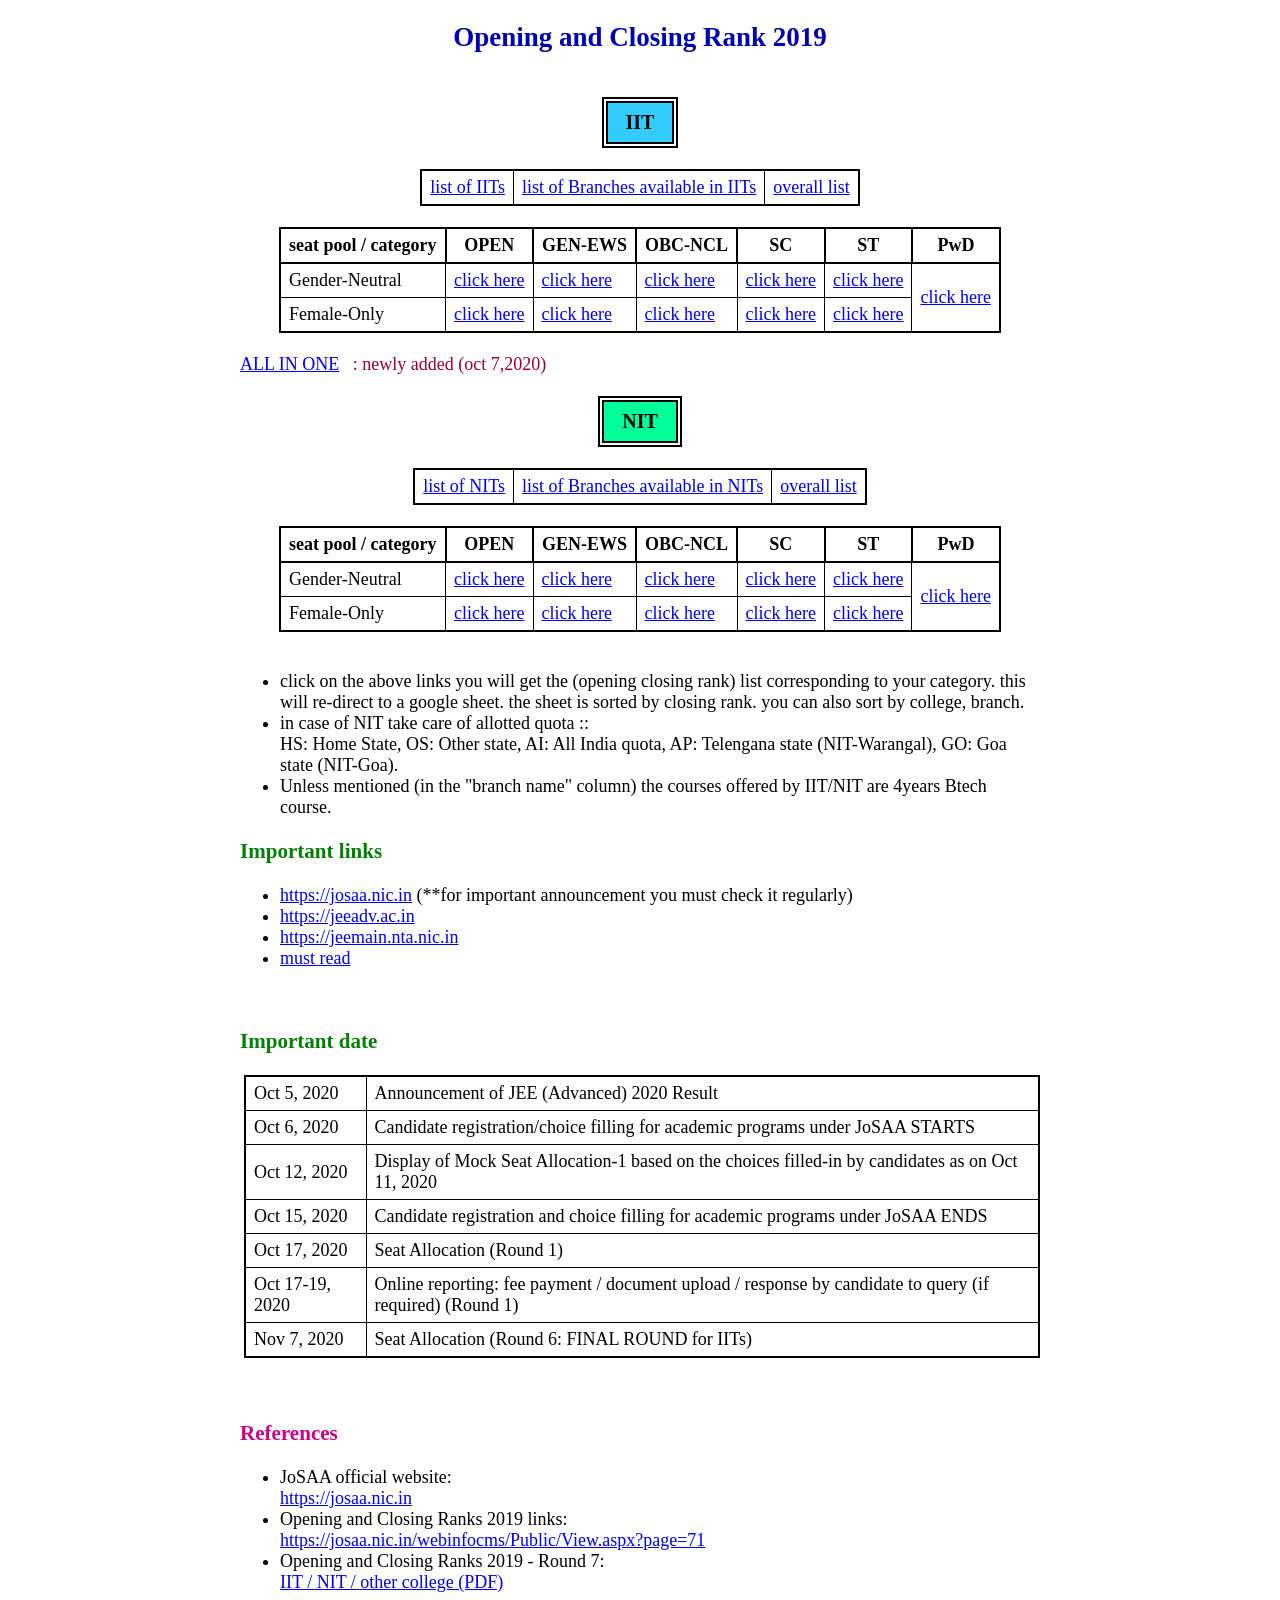
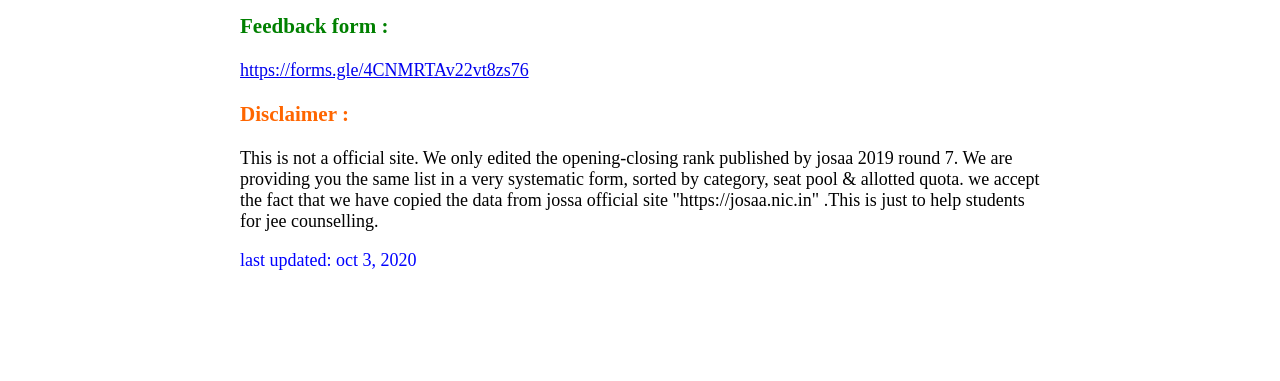
<file: index.html>
<!DOCTYPE html>
<html>
<head>
	<title>opening closing rank</title>

<style>
	body{
		font-size: 18px;
	}
	a{
	  overflow-wrap: break-word;
	  word-wrap: break-word;
  	}
	.stdtbl{
		border-collapse: collapse;
		margin-left: auto;
		margin-right: auto;
	}
	th, td{
		border: 1px solid black;
		padding: 6px 8px;
	}
	th, table{
		border: 2px solid black;
	}
	.center{
		text-align: center;
		margin-left: auto;
		margin-right: auto;
	}
	.maincontent{
		margin-left: auto;
		margin-right: auto;
		max-width: 800px;
		/*border: 1px solid black;*/
	}
	a:hover{
		text-decoration: none;
		color: green;

	}

</style>
</head>
<body>

	<div class="maincontent">

	<h2 class="center" style="color: #0000b3">Opening and Closing Rank 2019</h2>
	<br>

	<table class="center">
		<tr>
			<th style="background-color: #33ccff; font-size: 20px; padding: 8px 18px;">IIT</th>
		</tr>
	</table>
	<br>

	<table class="stdtbl">
		<tr>
			<td>
<a target="_blank" 
href="https://docs.google.com/spreadsheets/d/14pZ32g3eWlD4HLyoxxERbnfCwCYm69La6kqWBAylgMU/edit#gid=1524807189">
list of IITs</a>
			</td>
			<td>
<a target="_blank" 
href="https://docs.google.com/spreadsheets/d/14pZ32g3eWlD4HLyoxxERbnfCwCYm69La6kqWBAylgMU/edit#gid=267910426">
list of Branches available in IITs</a>

			</td>
			<td>
<a target="_blank" 
href="https://docs.google.com/spreadsheets/d/14pZ32g3eWlD4HLyoxxERbnfCwCYm69La6kqWBAylgMU/edit#gid=1275387190">
overall list</a>
			</td>
		</tr>
	</table>

	<br>
	<table class="stdtbl">
		<tr>
			<th> seat pool / category </th>
			<th> OPEN </th>
			<th> GEN-EWS </th>
			<th> OBC-NCL </th>
			<th> SC </th>
			<th> ST </th>
			<th> PwD </th>
		</tr>
		<tr>
			<td> Gender-Neutral </td>
			<td> <a target="_blank" 
href="https://docs.google.com/spreadsheets/d/14pZ32g3eWlD4HLyoxxERbnfCwCYm69La6kqWBAylgMU/edit#gid=372896574"> click here </a>
			</td>
			<td> <a target="_blank" 
href="https://docs.google.com/spreadsheets/d/14pZ32g3eWlD4HLyoxxERbnfCwCYm69La6kqWBAylgMU/edit#gid=1493862053"> click here </a>
			</td>
			<td> <a target="_blank" 
href="https://docs.google.com/spreadsheets/d/14pZ32g3eWlD4HLyoxxERbnfCwCYm69La6kqWBAylgMU/edit#gid=265947026"> click here </a>
			</td>
			<td> <a target="_blank" 
href="https://docs.google.com/spreadsheets/d/14pZ32g3eWlD4HLyoxxERbnfCwCYm69La6kqWBAylgMU/edit#gid=99592116"> click here </a>
			</td>
			<td> <a target="_blank" 
href="https://docs.google.com/spreadsheets/d/14pZ32g3eWlD4HLyoxxERbnfCwCYm69La6kqWBAylgMU/edit#gid=607424473"> click here </a>
			</td>
			<td rowspan="2"> <a target="_blank" 
href="https://docs.google.com/spreadsheets/d/14pZ32g3eWlD4HLyoxxERbnfCwCYm69La6kqWBAylgMU/edit#gid=195607536"> click here </a>
			</td>
		</tr>
		<tr>
			<td> Female-Only </td>
			<td> <a target="_blank" 
href="https://docs.google.com/spreadsheets/d/14pZ32g3eWlD4HLyoxxERbnfCwCYm69La6kqWBAylgMU/edit#gid=914571379"> click here </a>
			</td>
			<td> <a target="_blank" 
href="https://docs.google.com/spreadsheets/d/14pZ32g3eWlD4HLyoxxERbnfCwCYm69La6kqWBAylgMU/edit#gid=935923999"> click here </a>
			</td>
			<td> <a target="_blank" 
href="https://docs.google.com/spreadsheets/d/14pZ32g3eWlD4HLyoxxERbnfCwCYm69La6kqWBAylgMU/edit#gid=290533908"> click here </a>
			</td>
			<td> <a target="_blank" 
href="https://docs.google.com/spreadsheets/d/14pZ32g3eWlD4HLyoxxERbnfCwCYm69La6kqWBAylgMU/edit#gid=51940282"> click here </a>
			</td>
			<td> <a target="_blank" 
href="https://docs.google.com/spreadsheets/d/14pZ32g3eWlD4HLyoxxERbnfCwCYm69La6kqWBAylgMU/edit#gid=2050601429"> click here </a>
			</td>
		</tr>
	</table>

	<br>
	<a href="https://docs.google.com/spreadsheets/d/14pZ32g3eWlD4HLyoxxERbnfCwCYm69La6kqWBAylgMU/edit#gid=358443413">ALL IN ONE</a>

	<span style="color: #990033;"> &nbsp; : newly added (oct 7,2020)</span>
	<br><br>

<!-- /////////////////////////////////////////////////////////////////// -->
	<table class="center">
		<tr>
			<th style="background-color: #00ff99; font-size: 20px; padding: 8px 18px;">NIT</th>
		</tr>
	</table>
	<br>

	<table class="stdtbl">
		<tr>
			<td>
<a target="_blank" 
href="https://docs.google.com/spreadsheets/d/1i3u9yfllevrgt00HBt74KfTsXWAI2bzkv8_ivUIRRSw/edit#gid=1524807189">
list of NITs</a>
			</td>
			<td>
<a target="_blank" 
href="https://docs.google.com/spreadsheets/d/1i3u9yfllevrgt00HBt74KfTsXWAI2bzkv8_ivUIRRSw/edit#gid=267910426">
list of Branches available in NITs</a>

			</td>
			<td>
<a target="_blank" 
href="https://docs.google.com/spreadsheets/d/1i3u9yfllevrgt00HBt74KfTsXWAI2bzkv8_ivUIRRSw/edit#gid=1728182760">
overall list</a>
			</td>
		</tr>
	</table>
	<br>

	<table class="stdtbl">
		<tr>
			<th> seat pool / category </th>
			<th> OPEN </th>
			<th> GEN-EWS </th>
			<th> OBC-NCL </th>
			<th> SC </th>
			<th> ST </th>
			<th> PwD </th>
		</tr>
		<tr>
			<td> Gender-Neutral </td>
			<td> <a target="_blank" 
href="https://docs.google.com/spreadsheets/d/1i3u9yfllevrgt00HBt74KfTsXWAI2bzkv8_ivUIRRSw/edit#gid=372896574"> click here </a>
			</td>
			<td> <a target="_blank" 
href="https://docs.google.com/spreadsheets/d/1i3u9yfllevrgt00HBt74KfTsXWAI2bzkv8_ivUIRRSw/edit#gid=1493862053"> click here </a>
			</td>
			<td> <a target="_blank" 
href="https://docs.google.com/spreadsheets/d/1i3u9yfllevrgt00HBt74KfTsXWAI2bzkv8_ivUIRRSw/edit#gid=265947026"> click here </a>
			</td>
			<td> <a target="_blank" 
href="https://docs.google.com/spreadsheets/d/1i3u9yfllevrgt00HBt74KfTsXWAI2bzkv8_ivUIRRSw/edit#gid=99592116"> click here </a>
			</td>
			<td> <a target="_blank" 
href="https://docs.google.com/spreadsheets/d/1i3u9yfllevrgt00HBt74KfTsXWAI2bzkv8_ivUIRRSw/edit#gid=607424473"> click here </a>
			</td>
			<td rowspan="2"> <a target="_blank" 
href="https://docs.google.com/spreadsheets/d/1i3u9yfllevrgt00HBt74KfTsXWAI2bzkv8_ivUIRRSw/edit#gid=389980554"> click here </a>
			</td>
		</tr>
		<tr>
			<td> Female-Only </td>
			<td> <a target="_blank" 
href="https://docs.google.com/spreadsheets/d/1i3u9yfllevrgt00HBt74KfTsXWAI2bzkv8_ivUIRRSw/edit#gid=914571379"> click here </a>
			</td>
			<td> <a target="_blank" 
href="https://docs.google.com/spreadsheets/d/1i3u9yfllevrgt00HBt74KfTsXWAI2bzkv8_ivUIRRSw/edit#gid=935923999"> click here </a>
			</td>
			<td> <a target="_blank" 
href="https://docs.google.com/spreadsheets/d/1i3u9yfllevrgt00HBt74KfTsXWAI2bzkv8_ivUIRRSw/edit#gid=290533908"> click here </a>
			</td>
			<td> <a target="_blank" 
href="https://docs.google.com/spreadsheets/d/1i3u9yfllevrgt00HBt74KfTsXWAI2bzkv8_ivUIRRSw/edit#gid=51940282"> click here </a>
			</td>
			<td> <a target="_blank" 
href="https://docs.google.com/spreadsheets/d/1i3u9yfllevrgt00HBt74KfTsXWAI2bzkv8_ivUIRRSw/edit#gid=2050601429"> click here </a>
			</td>
		</tr>
	</table>
	<br>
	<ul>
		<li>
			click on the above links you will get the (opening closing rank) list corresponding to your category. this will re-direct to a google sheet. the sheet is sorted by closing rank. you can also sort by college, branch.
		</li>
		<li>
in case of NIT take care of allotted quota :: <br> HS: Home State, OS: Other state, AI: All India quota, AP: Telengana state (NIT-Warangal), GO: Goa state (NIT-Goa).
		</li>
		<li>
			Unless mentioned (in the "branch name" column) the courses offered by IIT/NIT are 4years Btech course.
		</li>
	</ul>


<!-- ///////////////////////////////////////////////////// -->

	<div>
		<h3 style="color: green"> Important links</h3>
		<ul>
		<li> <a target="_blank" href="https://josaa.nic.in">https://josaa.nic.in</a> 
		<span>(**for important announcement you must check it regularly)</span> </li> 
		
		<li> <a target="_blank" href="https://jeeadv.ac.in/">https://jeeadv.ac.in</a> </li> 
		<li> <a target="_blank" href="https://jeemain.nta.nic.in/">https://jeemain.nta.nic.in</a> </li> 
		
		<li> <a target="_blank" href="https://josaa.nic.in/webinfo/File/GetFile?FileId=3&LangId=P">must read</a> </li>
	</ul>
	</div>
	<br>
	<div>
		<h3 style="color: green"> Important date</h3>
		<table class="stdtbl" style="margin-left: 4px;">
			<tr>
				<td>Oct 5, 2020</td>
				<td> Announcement of JEE (Advanced) 2020 Result </td>
			</tr>
			<tr>
				<td>Oct 6, 2020</td>
				<td>Candidate registration/choice filling for academic programs under JoSAA STARTS</td>
			</tr>
			<tr>
				<td>Oct 12, 2020</td>
				<td>Display of Mock Seat Allocation-1 based on the choices filled-in by candidates as on Oct 11, 2020</td>
			</tr>
			<tr>
				<td>Oct 15, 2020</td>
				<td>Candidate registration and choice filling for academic programs under JoSAA ENDS</td>
			</tr>
			<tr>
				<td>Oct 17, 2020</td>
				<td>Seat Allocation (Round 1)</td>
			</tr>
			<tr>
				<td>Oct 17-19, 2020</td>
				<td>Online reporting: fee payment / document upload / response by candidate to query (if required) (Round 1) </td>
			</tr>
			<tr>
				<td>Nov 7, 2020</td>
				<td>Seat Allocation (Round 6: FINAL ROUND for IITs)</td>
			</tr>
		</table>
		<br>
	</div>
	<br>
	<div>
		<h3 style="color: #cc0088"> References </h3>
		<ul>
		<li> JoSAA official website:<br>
		<a target="_blank" href="https://josaa.nic.in">https://josaa.nic.in</a> </li>
		<li> Opening and Closing Ranks 2019 links:<br>
		<a target="_blank" href="https://josaa.nic.in/webinfocms/Public/View.aspx?page=71">
			https://josaa.nic.in/webinfocms/Public/View.aspx?page=71
		</a> </li>
		<li> Opening and Closing Ranks 2019 ‐ Round 7:<br>
		<a target="_blank" 
		   href="https://josaa.nic.in/webinfocms/Handler/FileHandler.ashx?i=File&ii=177&iii=Y">
			IIT / NIT / other college (PDF)
		</a> </li>
	</ul>
	</div>

	<div>
		<h3 style="color: green"> Feedback form :</h3>
		<a target="_blank" href="https://forms.gle/4CNMRTAv22vt8zs76">https://forms.gle/4CNMRTAv22vt8zs76</a>
	</div>

	<div>
		<h3 style="color: #ff6600"> Disclaimer :</h3>
		<p> This is not a official site. We only edited the opening-closing rank published by josaa 2019 round 7. We are providing you the same list in a very systematic form, sorted by category, seat pool & allotted quota. we  accept the fact that we have copied the data from jossa official site "https://josaa.nic.in" .This is just to help students for jee counselling.
		</p>

		<p style="color: blue">last updated: oct 3, 2020</p>
		<br>
	</div>

	<br><br><br>




	</div>

</body>
</html>
</file>
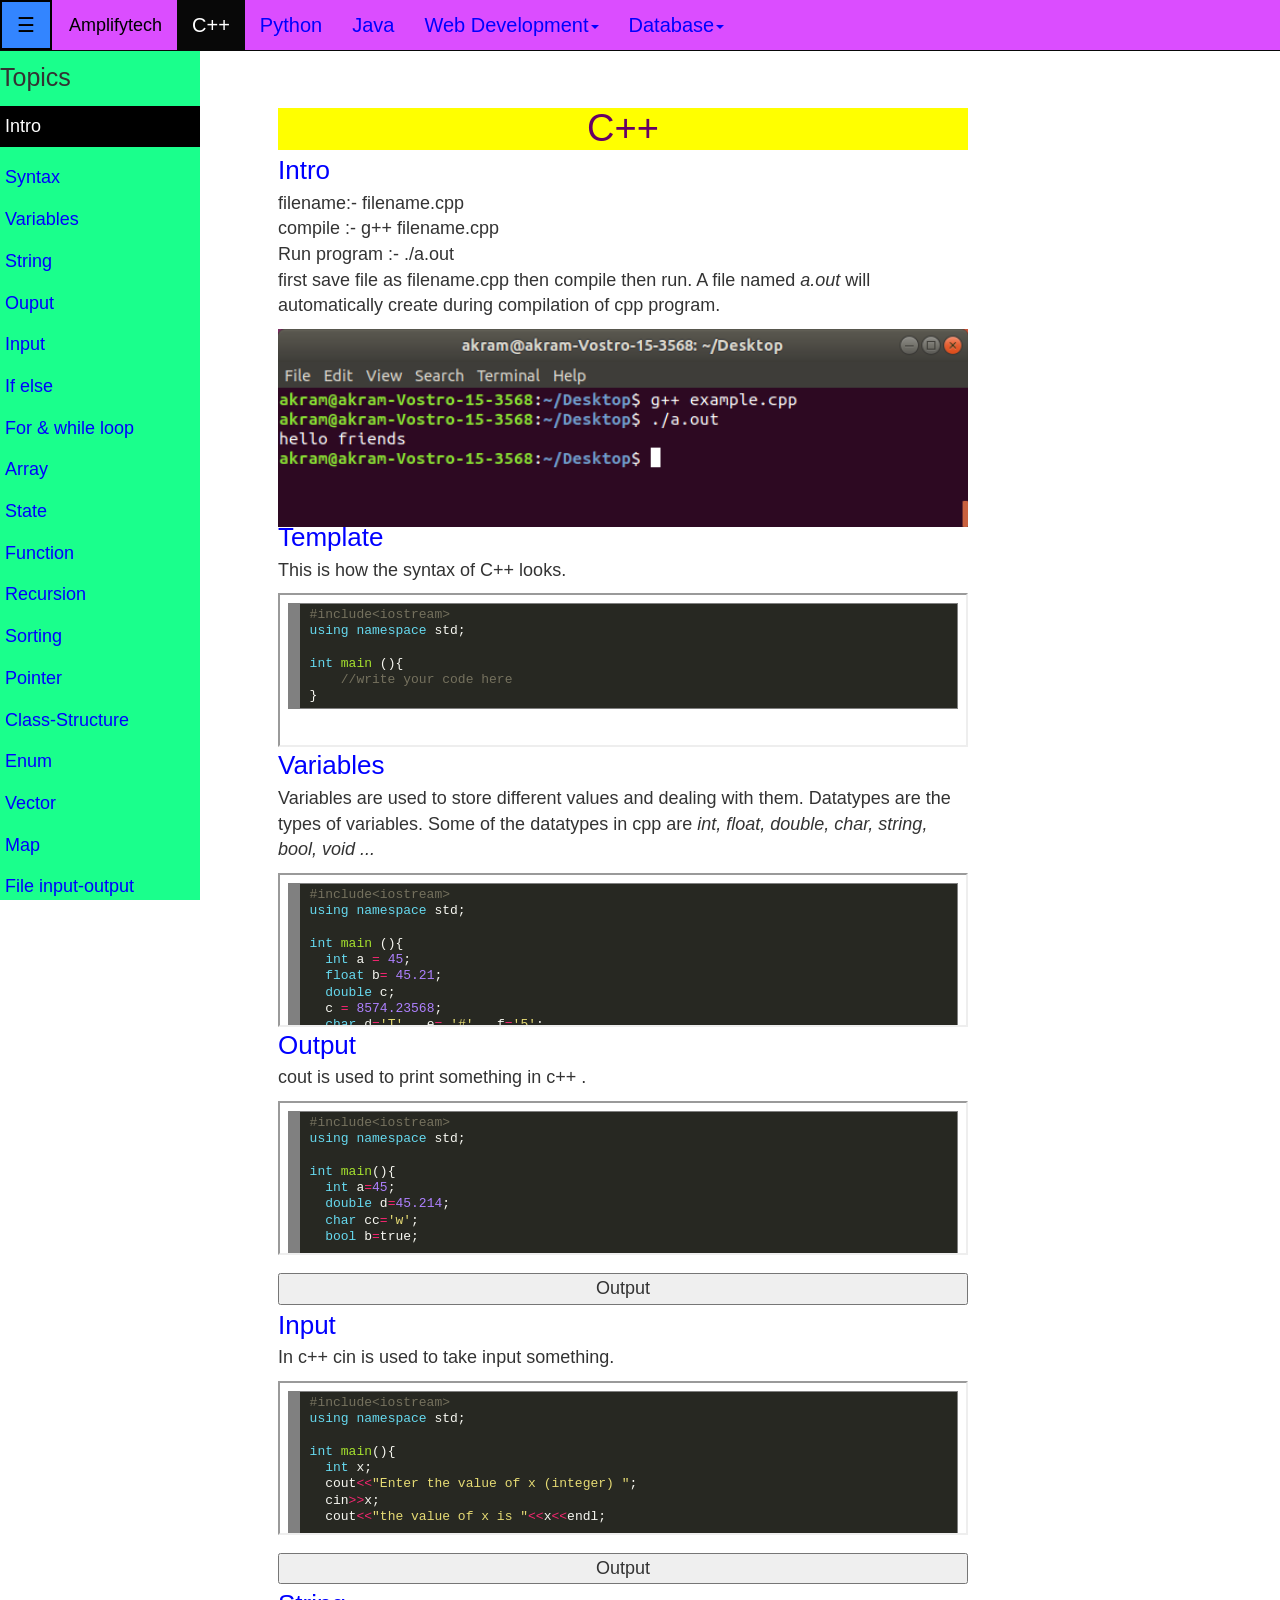
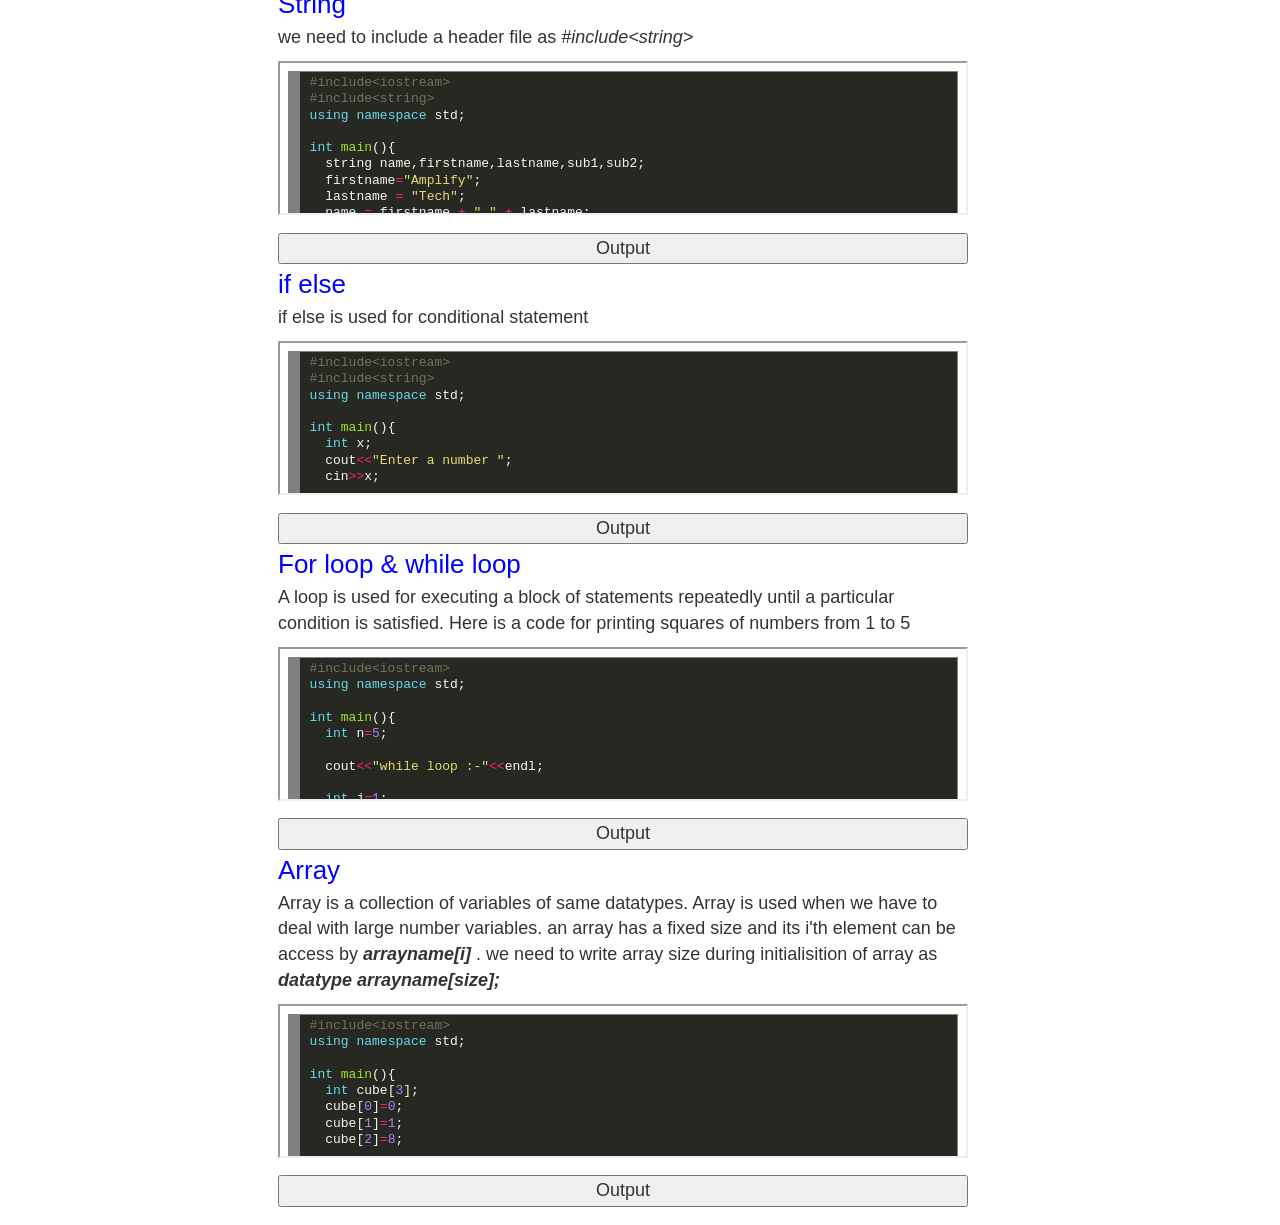
<file: cpphome (copy).html>
<!DOCTYPE html>
<html lang="en">
<head>
  <title>C++</title>
  <meta charset="utf-8">
  <meta name="viewport" content="width=device-width, initial-scale=1">
  <link rel="stylesheet" href="https://maxcdn.bootstrapcdn.com/bootstrap/3.4.1/css/bootstrap.min.css">
  <script src="https://ajax.googleapis.com/ajax/libs/jquery/3.4.1/jquery.min.js"></script>
  <script src="https://maxcdn.bootstrapcdn.com/bootstrap/3.4.1/js/bootstrap.min.js"></script>
  <link rel="stylesheet" type="text/css" href="homestyle.css">
</head>

<body onload="openNav()">

<nav class="navbar navbar-inverse navbar-fixed-top" style="background-color: #db4dff;">
  <div class="container-fluid">
    <div class="navbar-header">
      <button type="button" class="navbar-toggle" data-toggle="collapse" data-target="#myNavbar">
        <span class="icon-bar"></span>
        <span class="icon-bar"></span>
        <span class="icon-bar"></span>                        
      </button>
      <button class="openbtn navbar-brand"  style="background-color: #3385ff; color: black;" onclick="openNav()">☰</button>
      <a class="navbar-brand" style="color: black; margin-left: 2px;" href="index.html">Amplifytech</a>
    </div>
    <div class="collapse navbar-collapse" id="myNavbar">
      <ul class="nav navbar-nav">
          <li class="active"><a href="cpphome.html">C++</a></li>
          <li><a href="pyhome.html">Python</a></li>
          <li><a href="javahome.html">Java</a></li>

          <li class="dropdown"><a class="dropdown-toggle" data-toggle="dropdown" href="working.html">Web Development<span class="caret"></span></a>
            <ul class="dropdown-menu">
              <li><a href="working.html">HTML</a></li>
              <li><a href="working.html">CSS</a></li>
              <li><a href="working.html">Javascript</a></li>
            </ul>
          </li>

          <li class="dropdown"><a class="dropdown-toggle" data-toggle="dropdown" href="working.html"> Database<span class="caret"></span></a>
            <ul class="dropdown-menu">
              <li><a href="working.html">Mysql</a></li>
              <li><a href="working.html">sqlite</a></li>
              <li><a href="working.html">postgres</a></li>
            </ul>
          </li>
      </ul>
    </div>
  </div>
</nav>
  
<div class="container">
  <br><br><br><br>
<div id="mySidebar" class="sidebar">
  <p style="font-size: 25px;">Topics</p>
  <p class="activetopic"> <a href="#intro">Intro</a> </p>
  <a href="#temp">Syntax</a>
  <a href="#var">Variables</a>
  <a href="#str">String</a>
  <a href="#out">Ouput</a>
  <a href="#inpt">Input</a>
  <a href="#if">If else</a>
  <a href="#for">For & while loop</a>
  <a href="#arr">Array</a>
  <a href="#">State</a>
  <a href="#">Function</a>
  <a href="#">Recursion</a>
  <a href="#">Sorting</a>
  <a href="#">Pointer</a>
  <a href="#">Class-Structure</a>
  <a href="#">Enum</a>
  <a href="#">Vector</a>
  <a href="#">Map</a>
  <a href="#">File input-output</a>
 </div>

<div id="main" class="mynotes">
  <h1 class="maintopic"> C++ </h1>
 <a href=""> <p class="subtopic" id="intro">Intro </p> </a>
 <p> filename:- filename.cpp <br>
   compile :- g++  filename.cpp <br>
   Run program :- ./a.out <br>
   first save file as filename.cpp then compile then run. A file named <i> a.out</i>
   will automatically create during compilation of cpp program. </p>
   <img style="width: 100%; height: auto;" src="img/screenshot/run.png" >


  <a href=""> <p class="subtopic" id="temp">Template </p> </a>
  <p>This is how the syntax of C++ looks. </p>
  <iframe src="cpptohtml/template.html"  class="mycode"></iframe>

  <a href=""> <p class="subtopic" id="var">Variables </p> </a>
  <p>Variables are used to store different values and dealing with them. Datatypes 
    are the types of variables. Some of the datatypes in cpp are <i>int, float, double, 
    char, string, bool, void ... </i> </p>
  <iframe src="cpptohtml/var.html"  class="mycode"></iframe>

  <a href=""> <p class="subtopic" id="out">Output </p> </a>
  <p>cout is used to print something in c++ . </p>
  <iframe src="cpptohtml/output.html"  class="mycode"></iframe>

  <div class="outputdiv">
    <button class="btnanm" onclick="myhide(this)">Output</button>
    <div  class="output">
      <span style="color: blue;">$</span> g++ example.cpp
      <span style="color: blue;">$</span> ./a.out
      45
      45.214
      w
      1
      hello friends
      How are you
      hello friends How are you
    </div>
  </div>

  <a href=""> <p class="subtopic" id="inpt">Input </p> </a>
  <p>In c++ cin is used to take input something. </p>
  <iframe src="cpptohtml/input.html"  class="mycode"></iframe>

  <div class="outputdiv">
    <button class="btnanm" onclick="myhide(this)">Output</button>
    <div  class="output">
      <span style="color: blue;">$</span> g++ example.cpp
      <span style="color: blue;">$</span> ./a.out
      Enter the value of x (integer) 35
      the value of x is 35
      Enter the value of y (a character) #
      the value of y is #
      Enter the value of z (a bool variable) 5
      the value of z is 1
    </div>
  </div>

  <a href=""> <p class="subtopic" id="str">String </p> </a>
  <p>we need to include a header file as <i> #include&ltstring&gt </i> </p>
  <iframe src="cpptohtml/string.html"  class="mycode"></iframe>

  <div class="outputdiv">
    <button class="btnanm" onclick="myhide(this)">Output</button>
    <div  class="output">
      <span style="color: blue;">$</span> g++ example.cpp
      <span style="color: blue;">$</span> ./a.out
      Amplify Tech
      Amplify Tech
      plify Tech
      mpl
      2
      12
      m
    </div>
  </div>

  <a href=""> <p class="subtopic" id="if">if else </p> </a>
  <p>if else is used for conditional statement </p>
  <iframe src="cpptohtml/ifelse.html"  class="mycode"></iframe>

  <div class="outputdiv">
    <button class="btnanm" onclick="myhide(this)">Output</button>
    <div  class="output">
      <span style="color: blue;">$</span> g++ example.cpp
      <span style="color: blue;">$</span> ./a.out
      Enter a number 23
      23 is greater than 9
    </div>
  </div>

  <a href=""> <p class="subtopic" id="for">For loop & while loop </p> </a>
  <p> A loop is used for executing a block of statements repeatedly until a particular condition is satisfied. Here is a code for printing squares of numbers from 1 to 5 </p>
  <iframe src="cpptohtml/forloop.html"  class="mycode"></iframe>

  <div class="outputdiv">
    <button class="btnanm" onclick="myhide(this)">Output</button>
    <div  class="output">
      <span style="color: blue;">$</span> g++ example.cpp
      <span style="color: blue;">$</span> ./a.out
      while loop :-
      1
      4
      9
      16
      25
      for loop :-
      1
      4
      9
      16
      25
    </div>
  </div>

  <a href=""> <p class="subtopic" id="arr">Array </p> </a>
  <p> Array is a collection of variables of same datatypes. Array is
   used when we have to deal with large number variables. an array has a 
  fixed size and its i'th element can be access by <b> <i> arrayname[i] </i></b>. we need to write
  array size during initialisition of array as <b> <i>datatype arrayname[size];</i> </b>   </p>
  <iframe src="cpptohtml/array.html"  class="mycode"></iframe>

  <div class="outputdiv">
    <button class="btnanm" onclick="myhide(this)">Output</button>
    <div  class="output">
      <span style="color: blue;">$</span> g++ example.cpp
      <span style="color: blue;">$</span> ./a.out
      0 1 4 9 16
    </div>
  </div>


</div>
<script src="homescript.js"></script>
</div>

</body>
</html>
</file>
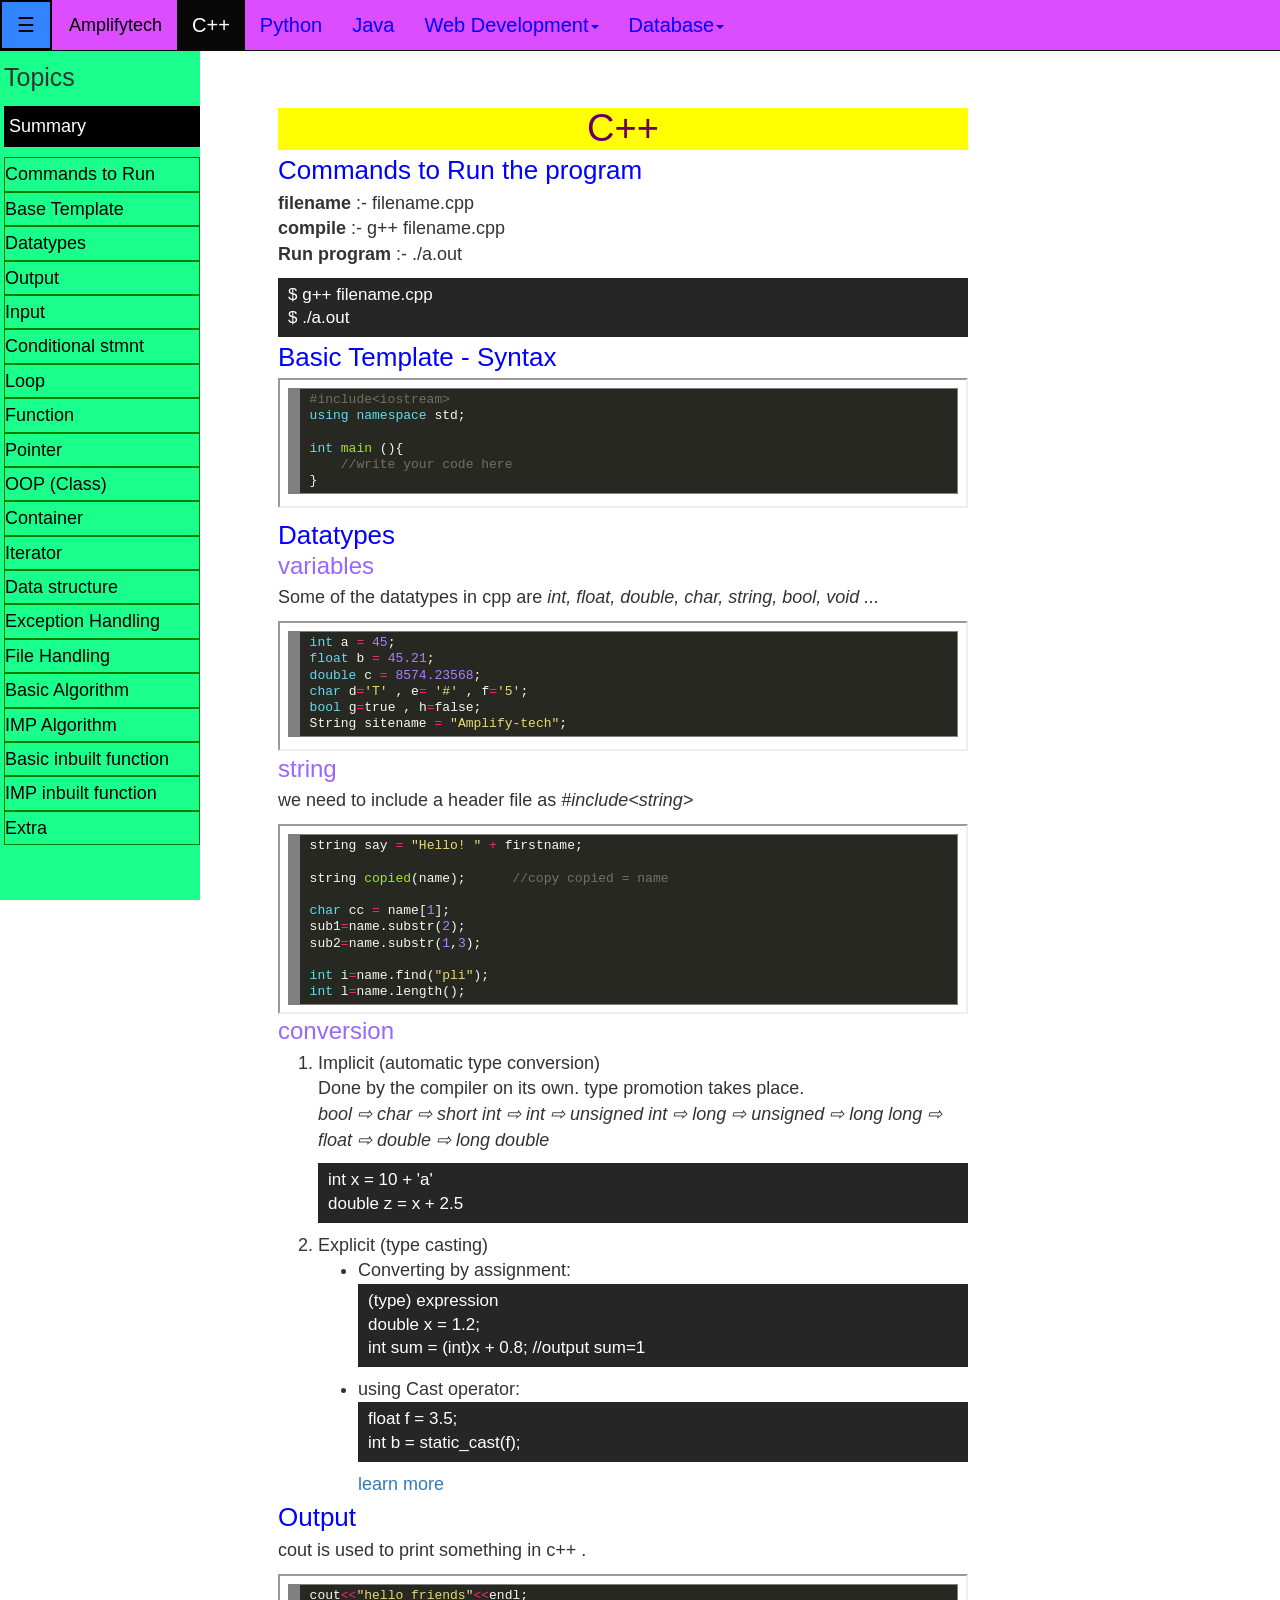
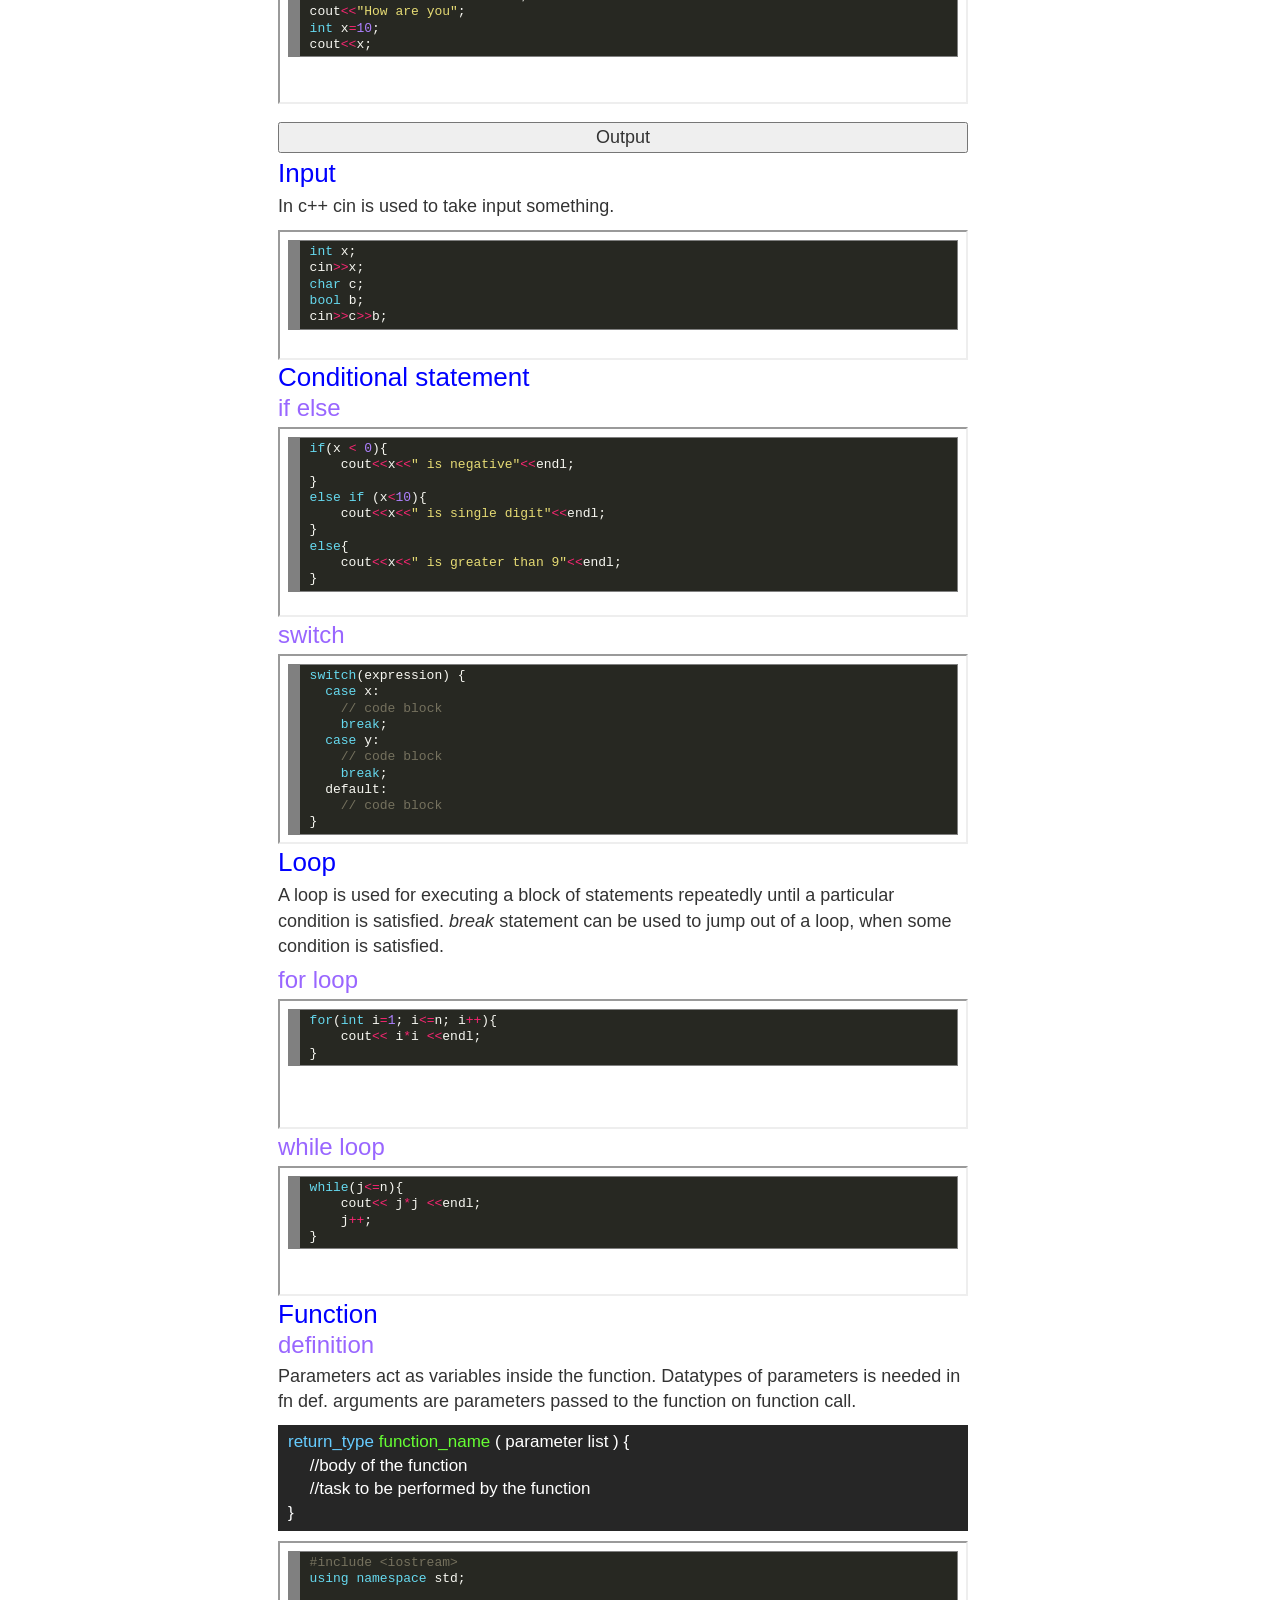
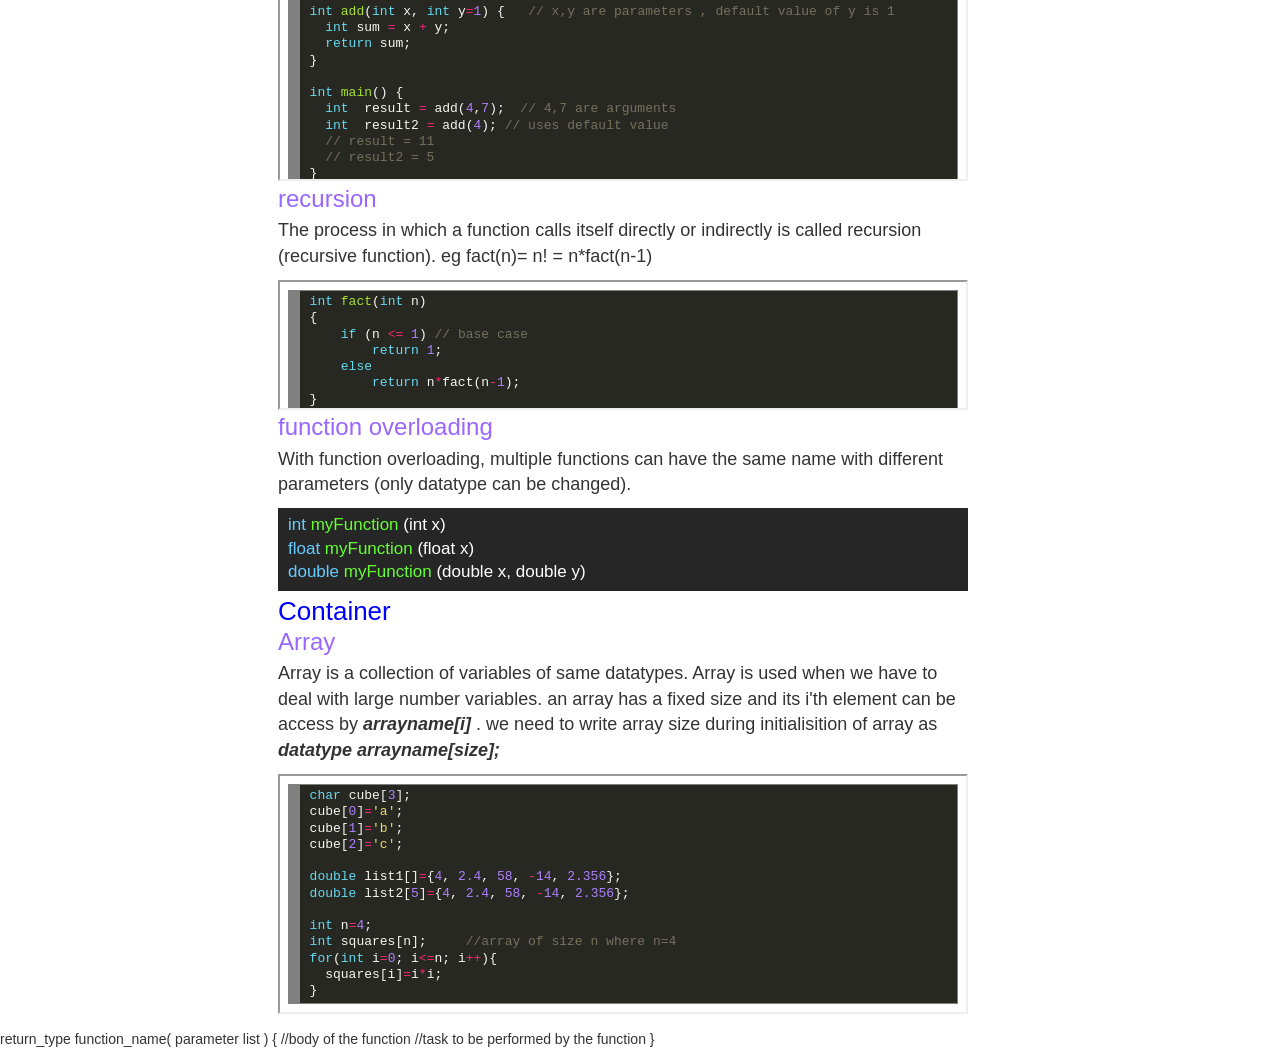
<file: cpphome.html>
<!DOCTYPE html>
<html lang="en">
<head>
  <title>C++</title>
  <meta charset="utf-8">
  <meta name="viewport" content="width=device-width, initial-scale=1">
  <link rel="stylesheet" href="https://maxcdn.bootstrapcdn.com/bootstrap/3.4.1/css/bootstrap.min.css">
  <script src="https://ajax.googleapis.com/ajax/libs/jquery/3.4.1/jquery.min.js"></script>
  <script src="https://maxcdn.bootstrapcdn.com/bootstrap/3.4.1/js/bootstrap.min.js"></script>
  <link rel="stylesheet" type="text/css" href="homestyle.css">
</head>
<style>
  details{
    /*background-color: #e6e6e6;*/
    border: 0.5px solid green; 
    background: linear-gradient(to bottom, #1aff8c 0%, #e6fff2 100%);
  }
  details a{
    line-height: 0.75;
  }
  summary{
    background-color: #1aff8c;
    outline: none;
    color: black;
    font-size: 18px;
    line-height: 1.8;
  }
  summary:hover{
    background-color: white;
  }
  .small{
    height: 130px;
  }
  .medium{
    height: 190px;
  }
  .large{
    height: 240px;
  }
  .simplecode{
  background-color: #262626; color: white; 
  font-style: monospace; font-size: 17px;
  margin-bottom: 10px; padding:10px 5px 2px 10px; 
  line-height: 0.8; 
}
ul{
  list-style-type:disc;
  /*active ,visited*/
}
  .blue{
    color: #66ccff;
  }
  .green{
    color: #66ff33;
  }
</style>

<body onload="openNav()">

<nav class="navbar navbar-inverse navbar-fixed-top" style="background-color: #db4dff;">
  <div class="container-fluid">
    <div class="navbar-header">
      <button type="button" class="navbar-toggle" data-toggle="collapse" data-target="#myNavbar">
        <span class="icon-bar"></span>
        <span class="icon-bar"></span>
        <span class="icon-bar"></span>                        
      </button>
      <button class="openbtn navbar-brand"  style="background-color: #3385ff; color: black;" onclick="openNav()">☰</button>
      <a class="navbar-brand" style="color: black; margin-left: 2px;" href="index.html">Amplifytech</a>
    </div>
    <div class="collapse navbar-collapse" id="myNavbar">
      <ul class="nav navbar-nav">
          <li class="active"><a href="cpphome.html">C++</a></li>
          <li><a href="pyhome.html">Python</a></li>
          <li><a href="javahome.html">Java</a></li>

          <li class="dropdown"><a class="dropdown-toggle" data-toggle="dropdown" href="working.html">Web Development<span class="caret"></span></a>
            <ul class="dropdown-menu">
              <li><a href="working.html">HTML</a></li>
              <li><a href="working.html">CSS</a></li>
              <li><a href="working.html">Javascript</a></li>
            </ul>
          </li>

          <li class="dropdown"><a class="dropdown-toggle" data-toggle="dropdown" href="working.html"> Database<span class="caret"></span></a>
            <ul class="dropdown-menu">
              <li><a href="working.html">Mysql</a></li>
              <li><a href="working.html">sqlite</a></li>
              <li><a href="working.html">postgres</a></li>
            </ul>
          </li>
      </ul>
    </div>
  </div>
</nav>
  
<div class="container">
  <br><br><br><br>
<div id="mySidebar" class="sidebar" style="padding-left: 4px;">
  <p style="font-size: 25px;">Topics</p>
  <p class="activetopic"> <a href="#intro">Summary</a> </p>

<details><summary> Commands to Run </summary>
  <a href="#cmnd"> run program </a>
</details> 
<details><summary>Base Template</summary>
  <a href="#syn"> syntax </a>

</details> 
<details><summary>Datatypes</summary>
  <a href="#var"> variables </a> 
  <a href="#str"> string </a> 
  <a href="#cnvrsn"> conversion </a> 

</details>
<details><summary>Output</summary>
  <a href="#cout"> cout </a> 
  <a href="#format"> formatting </a> 

</details> 
<details><summary>Input</summary>
  <a href="#cin"> cin </a>

</details> 
<details><summary>Conditional stmnt</summary>
  <a href="#ifelse"> if else </a>
  <a href="#swt"> switch </a>

</details> 
<details><summary>Loop</summary>
  <a href="#forl"> for loop </a>
  <a href="#while"> while loop </a>

</details> 
<details><summary>Function</summary>
  <a href="#fnctn"> function </a>
  <a href="#rcrsn"> recursion </a>
  <a href="#byval"> passby value  </a>
  <a href="#byrfr"> passby reference   </a>
  <a href="#bypntr"> passby pointer  </a>
  <a href="#lmda"> lambda </a> 
  <a href="#fload"> function overloading </a>  

</details> 
<details><summary>Pointer</summary>
  <a href="#pntr"> memory address </a>

</details> 
<details><summary>OOP (Class)</summary>
  <a href="#cls"> class </a>
  <a href="#strctr"> structure </a>
  <a href="#obj"> object </a>
  <a href="#mmfn"> member function </a>
  <a href="#mmvar"> member variable </a> 
  <a href="#cnstrct"> constructor </a> 
  <a href="#dstcr"> destructor  </a> 
  <a href="#static"> static </a>
  <a href="#inhr"> inheritance </a>
  <a href="#modfr"> access Modifier </a>
  <a href="#pcls"> parent class </a>
  <a href="#cclas"> child class </a>
  <a href="#fclas"> friend class </a>
  <a href="#nstd"> nested </a>
  <a href="#encp"> encapsulation </a>
  <a href="#polm"> polymorphism </a>


</details> 
<details><summary>Container</summary>
<a href="#arr"> nd array    </a>
<a href="#vec"> vector   </a>
<a href="#dqe"> deque   </a>
<a href="#flist"> forward_list    </a>
<a href="#list"> list   </a>
<a href="#stck"> stack   </a>
<a href="#que"> queue   </a>
<a href="#pque"> priority_queue   </a>
<a href="#set"> set   </a>
<a href="#mset"> multiset   </a>
<a href="#map"> map   </a>
<a href="#mmap"> multimap   </a>
<a href="#uset"> unordered_set    </a>
<a href="#umset"> unordered_multiset    </a>
<a href="#umap"> unordered_map    </a>
<a href="#ummap"> unordered_multimap  </a>

</details> 
<details><summary>Iterator</summary>
  <a href="#itr"> iterator </a>

</details> 
<details><summary>Data structure</summary>
  <a href="#cntr"> container </a>
  <a href="#tree"> tree </a>
  <a href="#grph"> graph </a>
  <a href="#htbl"> hash tble </a>
  <a href="#heap"> heap </a>

</details> 
<details><summary>Exception Handling</summary>
  <a href="#try"> try-catch-throw </a>

</details> 
<details><summary>File Handling</summary>
  <a href="#fin"> file as input </a>
  <a href="#fout"> file as output </a>
  <a href="#fupdt"> update a file </a>

</details> 
<details><summary>Basic Algorithm</summary>
  <a href="#src"> searching </a>
  <a href="#srting"> sorting </a>

</details> 
<details><summary>IMP Algorithm</summary>
  <a href="#"> here </a>

</details> 
<details><summary>Basic inbuilt function</summary>
  <a href="#mfn"> maths function </a>

</details> 
 <details><summary>IMP inbuilt function </summary>
  <a href="#"> here </a>

 </details>
 <details><summary>Extra </summary>
  <a href="#enum"> comments </a>
  <a href="#enum"> enum </a>
  <a href="#tdef"> typedef </a>

 </details>

 </div>


<div id="main" class="mynotes">
  <h1 class="maintopic"> C++ </h1>

 <p class="subtopic" id="cmnd"> Commands to Run  the program</p>
 <p> <b> filename </b>:- filename.cpp <br>
     <b> compile  </b>:- g++  filename.cpp <br>
     <b> Run program  </b>:- ./a.out <br> </p>
   <div class="simplecode">
     <p>  $ g++ filename.cpp </p>
     <p>  $ ./a.out </p>
   </div>

  <p class="subtopic" id="syn">Basic Template - Syntax </p>
  <iframe src="shortnote/cpptohtml/template.html"  class="mycode small"></iframe>
  <p class="inc:shortnote/cpptohtml/template.htm"></p>

  <p class="subtopic" id="datatyp"> Datatypes </p>
  <p class="subtopic2" id="var"> variables </p>
  <p>Some of the datatypes in cpp are <i>int, float, double, 
    char, string, bool, void ... </i> </p>
  <iframe src="shortnote/cpptohtml/var.html"  class="mycode small"></iframe>

  <p class="subtopic2" id="str">string </p>
  <p>we need to include a header file as <i> #include&ltstring&gt </i> </p>
  <iframe src="shortnote/cpptohtml/string.html"  class="mycode medium"></iframe>

  <p class="subtopic2" id="cnvrsn">conversion </p>
    <ol><li>Implicit (automatic type conversion) </li>
      <p>Done by the compiler on its own. type promotion takes place.<br>
    <i> bool &#8680; char &#8680; short int &#8680; int &#8680; unsigned int &#8680; long &#8680; unsigned &#8680; long long &#8680; float &#8680; double &#8680; long double </i> </p>
    <div class="simplecode">
      <p>int x = 10 + 'a'</p>
      <p>double z = x + 2.5</p>
    </div>
    <li>Explicit (type casting) </li>
    <ul> <li>Converting by assignment:</li>
      <div class="simplecode">
        <p>(type) expression</p>
        <p>double x = 1.2; </p>
        <p>int sum = (int)x + 0.8;  //output sum=1</p>
      </div>

      <li>using Cast operator:</li> 
      <div class="simplecode">
        <p>float f = 3.5; </p>
        <p>int b = static_cast<int>(f);</p>
      </div>
      <a href="https://www.geeksforgeeks.org/type-conversion-in-c/">learn more</a>

  </ul>
    </ol>

  <p class="subtopic" id="cout">Output </p>
  <p>cout is used to print something in c++ . </p>
  <iframe src="shortnote/cpptohtml/output.html"  class="mycode small"></iframe>

  <div class="outputdiv">
    <button class="btnanm" onclick="myhide(this)">Output</button>
    <div  class="output">
      hello friends
      How are you 10
    </div>
  </div>

  <p class="subtopic" id="cin">Input </p>
  <p>In c++ cin is used to take input something. </p>
  <iframe src="shortnote/cpptohtml/input.html"  class="mycode small"></iframe>

 
  <p class="subtopic" id=""> Conditional statement</p>
  <p class="subtopic2" id="ifelse">if else </p>
  <iframe src="shortnote/cpptohtml/ifelse.html"  class="mycode medium"></iframe>

  <p class="subtopic2" id="swt">switch </p>
  <iframe src="shortnote/cpptohtml/switch.html"  class="mycode medium"></iframe>


  <p class="subtopic" id=""> Loop </p>
  <p> A loop is used for executing a block of statements repeatedly until a particular condition is satisfied. <i>break</i> statement can be used to jump out of a loop, when some condition is satisfied. </p>
  <p class="subtopic2" id="forl">for loop </p>
  <iframe src="shortnote/cpptohtml/forloop.html"  class="mycode small"></iframe>
  <p class="subtopic2" id="while">while loop </p>
  <iframe src="shortnote/cpptohtml/whileloop.html"  class="mycode small"></iframe>

  <p class="subtopic" id=""> Function </p>
  <p class="subtopic2" id="fnctn">definition </p>
  <p>Parameters act as variables inside the function. Datatypes of parameters is needed in fn def. arguments are parameters passed to the function on function call.</p>

  <div class="simplecode">
    <p> <span class="blue"> return_type </span> <span class="green">function_name </span>( parameter list ) { </p>
   <p> &emsp; //body of the function       </p>
   <p> &emsp; //task to be performed by the function  </p>
    <p> } </p>
  </div>
  <iframe src="shortnote/cpptohtml/fndef.html"  class="mycode large"></iframe>

  <p class="subtopic2" id="rcrsn"> recursion </p>
  <p>The process in which a function calls itself directly or indirectly is called recursion (recursive function). eg fact(n)= n! = n*fact(n-1)</p>
  <iframe src="shortnote/cpptohtml/recursion.html"  class="mycode small"></iframe>

  <p class="subtopic2" id="fload">function overloading </p>
  <p>With function overloading, multiple functions can have the same name with different parameters (only datatype can be changed).  </p>
  <div class="simplecode">
  <p> <span class="blue"> int </span> <span class="green"> myFunction </span>(int x) </p>
  <p> <span class="blue"> float </span> <span class="green"> myFunction </span>(float x) </p>
  <p> <span class="blue"> double </span> <span class="green"> myFunction </span>(double x, double y) </p>
    
  </div>


  <p class="subtopic" id="">Container </p>
  <p class="subtopic2" id="arr">Array </p>
  <p> Array is a collection of variables of same datatypes. Array is
   used when we have to deal with large number variables. an array has a 
  fixed size and its i'th element can be access by <b> <i> arrayname[i] </i></b>. we need to write
  array size during initialisition of array as <b> <i>datatype arrayname[size];</i> </b>   </p>
  <iframe src="shortnote/cpptohtml/array.html"  class="mycode large"></iframe>


</div>
<script src="homescript.js"></script>
</div>
</body>
</html>










return_type function_name( parameter list ) {
   //body of the function
   //task to be performed by the function
}
</file>
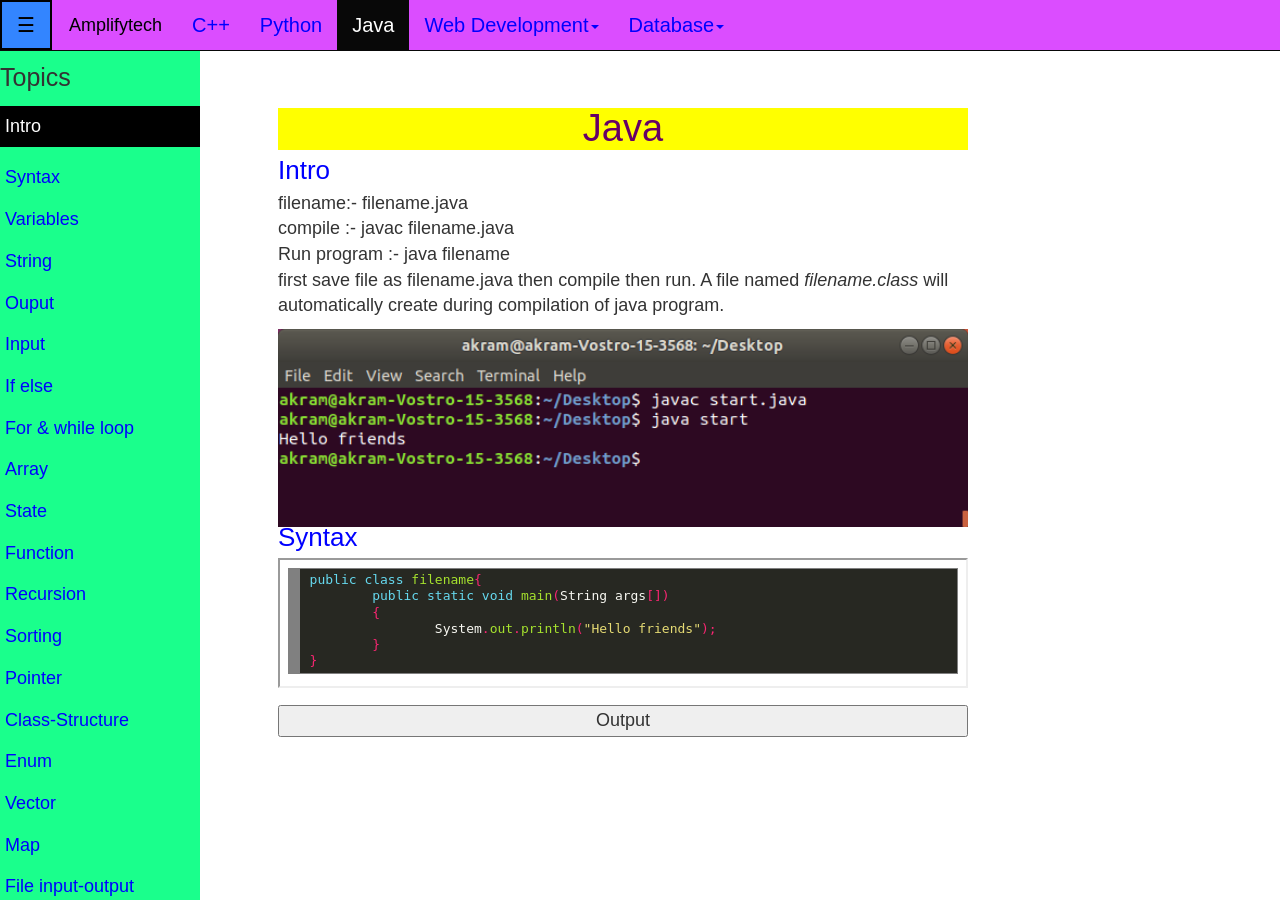
<file: javahome (copy).html>
<!DOCTYPE html>
<html lang="en">
<head>
  <title>Java</title>
  <meta charset="utf-8">
  <meta name="viewport" content="width=device-width, initial-scale=1">
  <link rel="stylesheet" href="https://maxcdn.bootstrapcdn.com/bootstrap/3.4.1/css/bootstrap.min.css">
  <script src="https://ajax.googleapis.com/ajax/libs/jquery/3.4.1/jquery.min.js"></script>
  <script src="https://maxcdn.bootstrapcdn.com/bootstrap/3.4.1/js/bootstrap.min.js"></script>
  <link rel="stylesheet" type="text/css" href="homestyle.css">
</head>

<body onload="openNav()">

<nav class="navbar navbar-inverse navbar-fixed-top" style="background-color: #db4dff;">
  <div class="container-fluid">
    <div class="navbar-header">
      <button type="button" class="navbar-toggle" data-toggle="collapse" data-target="#myNavbar">
        <span class="icon-bar"></span>
        <span class="icon-bar"></span>
        <span class="icon-bar"></span>                        
      </button>
      <button class="openbtn navbar-brand"  style="background-color: #3385ff; color: black;" onclick="openNav()">☰</button>
      <a class="navbar-brand" style="color: black; margin-left: 2px;" href="index.html">Amplifytech</a>
    </div>
    <div class="collapse navbar-collapse" id="myNavbar">
      <ul class="nav navbar-nav">
          <li><a href="cpphome.html">C++</a></li>
          <li><a href="pyhome.html">Python</a></li>
          <li class="active"><a href="javahome.html">Java</a></li>

          <li class="dropdown"><a class="dropdown-toggle" data-toggle="dropdown" href="working.html">Web Development<span class="caret"></span></a>
            <ul class="dropdown-menu">
              <li><a href="working.html">HTML</a></li>
              <li><a href="working.html">CSS</a></li>
              <li><a href="working.html">Javascript</a></li>
            </ul>
          </li>

          <li class="dropdown"><a class="dropdown-toggle" data-toggle="dropdown" href="working.html"> Database<span class="caret"></span></a>
            <ul class="dropdown-menu">
              <li><a href="working.html">Mysql</a></li>
              <li><a href="working.html">sqlite</a></li>
              <li><a href="working.html">postgres</a></li>
            </ul>
          </li>
      </ul>
    </div>
  </div>
</nav>
  
<div class="container">
  <br><br><br><br>
<div id="mySidebar" class="sidebar">
  <p style="font-size: 25px;">Topics</p>
  <p class="activetopic"> <a href="#intro">Intro</a> </p>
  <a href="#syn">Syntax</a>
  <a href="#">Variables</a>
  <a href="#">String</a>
  <a href="#">Ouput</a>
  <a href="#">Input</a>
  <a href="#">If else</a>
  <a href="#">For & while loop</a>
  <a href="#">Array</a>
  <a href="#">State</a>
  <a href="#">Function</a>
  <a href="#">Recursion</a>
  <a href="#">Sorting</a>
  <a href="#">Pointer</a>
  <a href="#">Class-Structure</a>
  <a href="#">Enum</a>
  <a href="#">Vector</a>
  <a href="#">Map</a>
  <a href="#">File input-output</a>
 </div>

  <div id="main" class="mynotes">

  <h1 class="maintopic"> Java </h1>
 <a href=""> <p class="subtopic" id="intro">Intro </p> </a>
 <p> filename:- filename.java <br>
   compile :- javac  filename.java <br>
   Run program :- java  filename <br>
   first save file as filename.java then compile then run. A file named <i> filename.class</i>
   will automatically create during compilation of java program. </p>
  <img style="width: 100%; height: auto;" src="img/screenshot/javarun.png">

  <a href=""> <p class="subtopic" id="syn">Syntax </p> </a>
  <iframe src="javatohtml/start.html" style="max-width: 800px; width: 100%; height: 130px;"></iframe>

  <div class="outputdiv">
    <button class="btnanm" onclick="myhide(this)">Output</button>
    <div  class="output">
      <span style="color: blue;">$</span> javac filename.java
      <span style="color: blue;">$</span> java filename
      Hello friends
    </div>
  </div>

  </div>


</div>
<script src="homescript.js"></script>
</div>

</body>
</html>
</file>
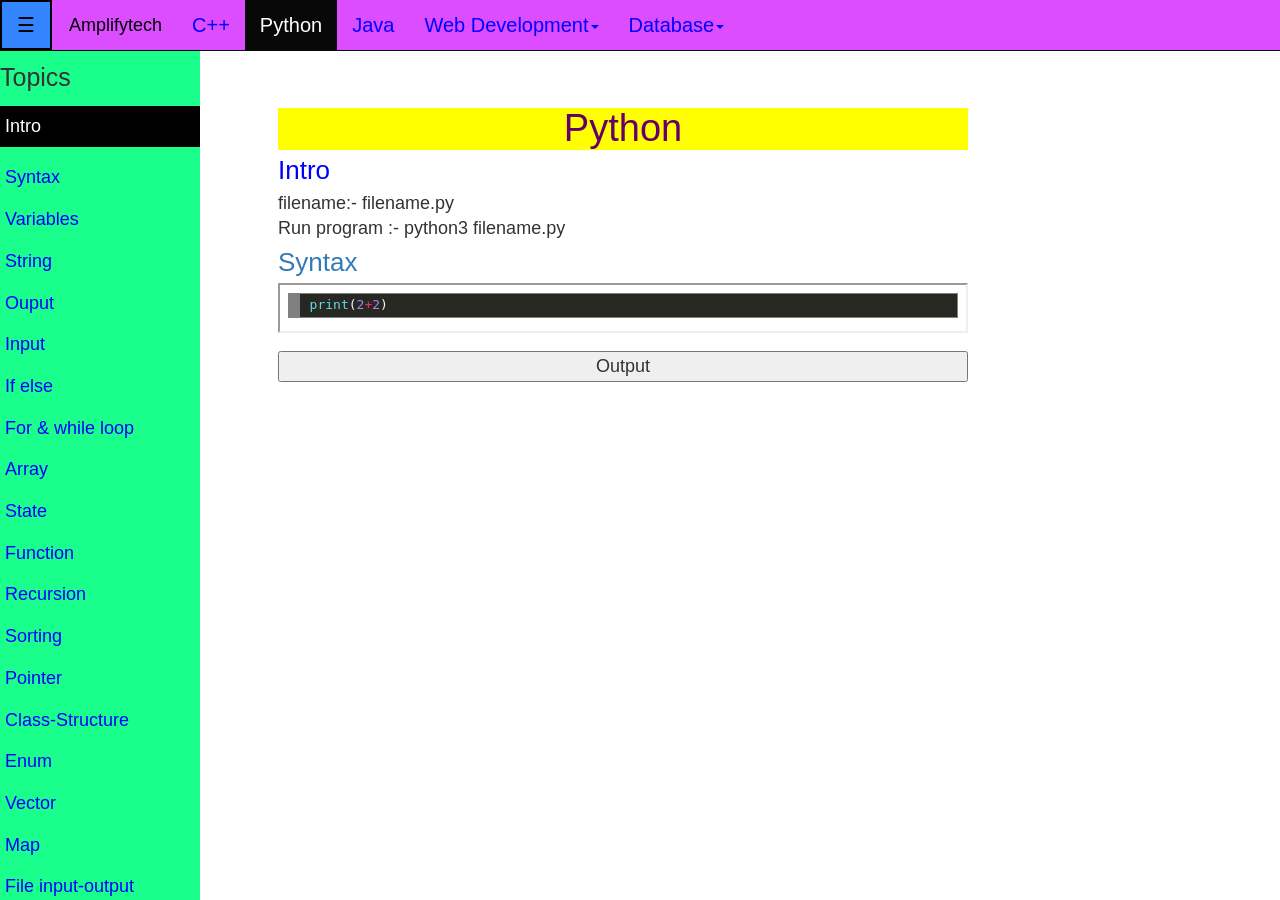
<file: pyhome (copy).html>
<!DOCTYPE html>
<html lang="en">
<head>
  <title>Python</title>
  <meta charset="utf-8">
  <meta name="viewport" content="width=device-width, initial-scale=1">
  <link rel="stylesheet" href="https://maxcdn.bootstrapcdn.com/bootstrap/3.4.1/css/bootstrap.min.css">
  <script src="https://ajax.googleapis.com/ajax/libs/jquery/3.4.1/jquery.min.js"></script>
  <script src="https://maxcdn.bootstrapcdn.com/bootstrap/3.4.1/js/bootstrap.min.js"></script>
  <link rel="stylesheet" type="text/css" href="homestyle.css">
</head>

<body onload="openNav()">

<nav class="navbar navbar-inverse navbar-fixed-top" style="background-color: #db4dff;">
  <div class="container-fluid">
    <div class="navbar-header">
      <button type="button" class="navbar-toggle" data-toggle="collapse" data-target="#myNavbar">
        <span class="icon-bar"></span>
        <span class="icon-bar"></span>
        <span class="icon-bar"></span>                        
      </button>
      <button class="openbtn navbar-brand"  style="background-color: #3385ff; color: black;" onclick="openNav()">☰</button>
      <a class="navbar-brand" style="color: black; margin-left: 2px;" href="index.html">Amplifytech</a>
    </div>
    <div class="collapse navbar-collapse" id="myNavbar">
      <ul class="nav navbar-nav">
          <li><a href="cpphome.html">C++</a></li>
          <li class="active"><a href="pyhome.html">Python</a></li>
          <li ><a href="javahome.html">Java</a></li>

          <li class="dropdown"><a class="dropdown-toggle" data-toggle="dropdown" href="working.html">Web Development<span class="caret"></span></a>
            <ul class="dropdown-menu">
              <li><a href="working.html">HTML</a></li>
              <li><a href="working.html">CSS</a></li>
              <li><a href="working.html">Javascript</a></li>
            </ul>
          </li>

          <li class="dropdown"><a class="dropdown-toggle" data-toggle="dropdown" href="working.html"> Database<span class="caret"></span></a>
            <ul class="dropdown-menu">
              <li><a href="working.html">Mysql</a></li>
              <li><a href="working.html">sqlite</a></li>
              <li><a href="working.html">postgres</a></li>
            </ul>
          </li>
      </ul>
    </div>
  </div>
</nav>
  
<div class="container">
  <br><br><br><br>
<div id="mySidebar" class="sidebar">
  <p style="font-size: 25px;">Topics</p>
  <p class="activetopic"> <a href="#intro">Intro</a> </p>
  <a href="#syn">Syntax</a>
  <a href="#">Variables</a>
  <a href="#">String</a>
  <a href="#">Ouput</a>
  <a href="#">Input</a>
  <a href="#">If else</a>
  <a href="#">For & while loop</a>
  <a href="#">Array</a>
  <a href="#">State</a>
  <a href="#">Function</a>
  <a href="#">Recursion</a>
  <a href="#">Sorting</a>
  <a href="#">Pointer</a>
  <a href="#">Class-Structure</a>
  <a href="#">Enum</a>
  <a href="#">Vector</a>
  <a href="#">Map</a>
  <a href="#">File input-output</a>
 </div>

  <div id="main" class="mynotes">

  <h1 class="maintopic"> Python </h1>
 <a href=""> <p class="subtopic" id="intro">Intro </p> </a>
 <p> filename:- filename.py <br>
   Run program :- python3 filename.py <br>

  <a href=""> <p class="subtopic" id="syn">Syntax </p> </a>
  <iframe src="pytohtml/syn.html" style="max-width: 800px; width: 100%; height: 50px;"></iframe>
  <div class="outputdiv">
    <button class="btnanm" onclick="myhide(this)">Output</button>
    <div  class="output">
      <span style="color: blue;">$</span> python3 example.py
      4
    </div>
  </div>
  </div>


</div>
<script src="homescript.js"></script>
</div>

</body>
</html>
</file>
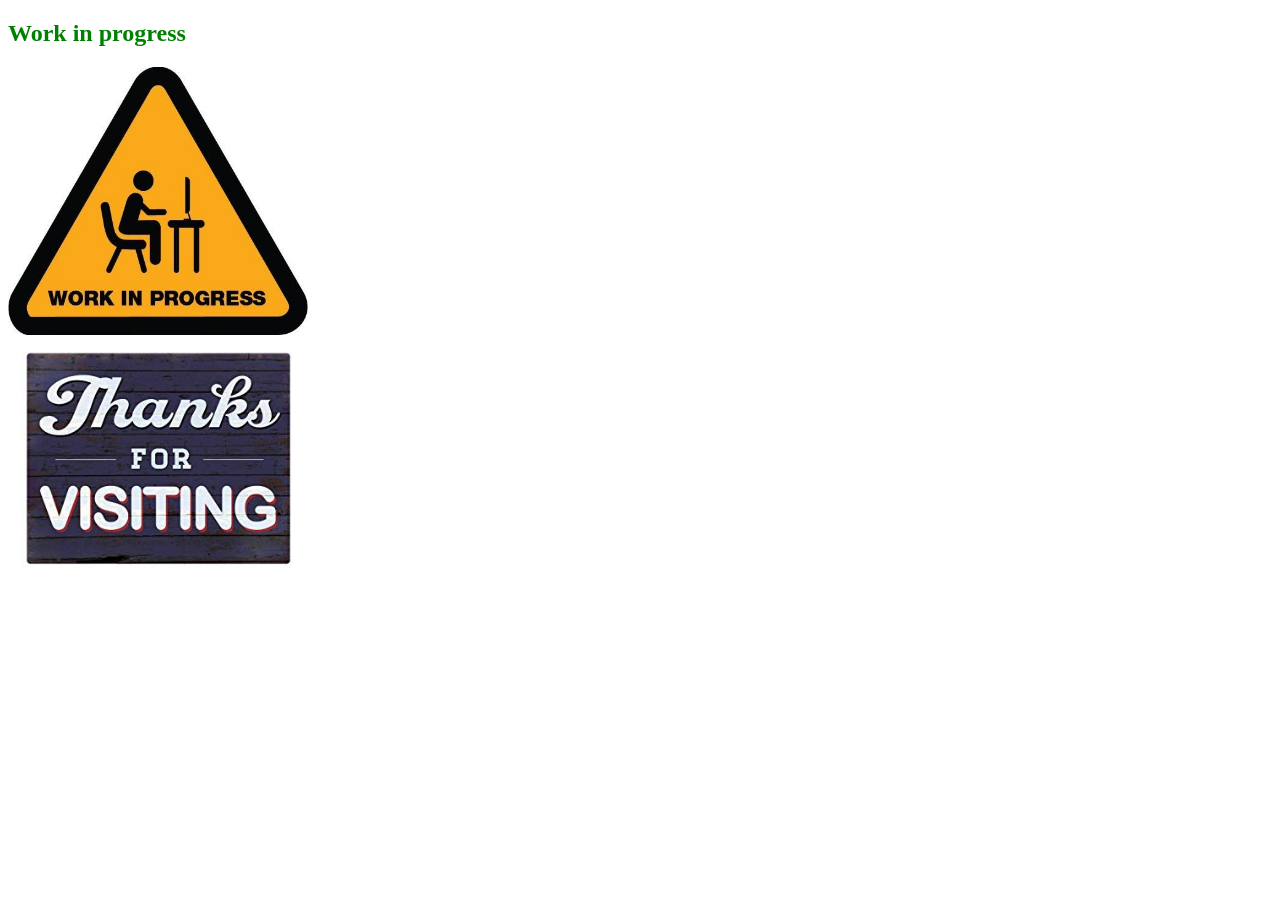
<file: working.html>
<!DOCTYPE html>
<html lang="en">
<head>
  <title>working</title>
</head>
<body>
	<h2 style="color: green;"> Work in progress</h2>
	<img style="width: 300px; height: auto;" src="img/utility/working.jpg"><br>
	<img style="width: 300px; height: auto;" src="img/utility/thanx.jpg">
</body>
</html>
</file>
<file: homestyle.css>
.sidebar {
  height: 100%;
  width: 0;
  position: fixed;
  z-index: 1;
  top: 0;
  left: 0;
  background-color: #1aff8c;
  overflow-x: hidden;
  transition: 0.5s;
  padding-top: 60px;
}

.sidebar a {
  padding: 8px 5px 8px 5px;
  font-size: 18px;
  color: blue;
  display: block;
  transition: 0.3s;
}

.sidebar a:hover {
  color: blue;
}

.openbtn {
  font-size: 20px;
  cursor: pointer;
  background-color: pink;
  color: white;
  padding: 10px 15px;
  border: 2px solid black;
}

.openbtn:hover {
  background-color: pink;
}
 .nav.navbar-nav li a {
    color: blue;
    font-size: 20px;
}
  .activetopic a {
    background-color: black;
    color: white;
  }

#main {
  transition: margin-left .5s;
  padding: 8px 2px 8px 8px;
  max-width: 700px;
}

/* On smaller screens, where height is less than 450px, change the style of the sidenav (less padding and a smaller font size) */
@media screen and (max-height: 450px) {
  .sidebar {padding-top: 15px;}
  .sidebar a {font-size: 18px;}
}

 .mycode{
    width: 100%;
    max-width: 800px;
    height: 220px;
    height: auto;
    /*scroll-behavior: 45px;*/

  }
  .mynotes{
    margin-left:5%;
    padding-right: 2%;
    width: 100%;
    max-width: 800px;
    font-size: 18px;
  }
  .maintopic{
    text-align: center;
    color: #660066;
    background-color: yellow;
    font-size: 38px;
  }
  .subtopic{
    align-self: center;
    color: blue ;
    font-size: 26px;
    line-height: 0.8;
  }
  .subtopic2{
    align-self: center;
    color: #9966ff ;
    font-size: 24px;
    line-height: 0.8;
  }
  .imgnotes{
    width: 80%;
    max-width: 800px;
    height: auto;
    max-height: 450px;
  }
  @media screen and (max-width: 500px) {
  .mynotes{
    margin-left:5%;
    padding-right: 5%;
    width: 100%;
    max-width: 800px;
    font-size: 16px;
  }
  .maintopic{
    text-align: center;
    color: blue;
    background-color: yellow;
    font-size: 32px;
  }
  .subtopic{
    align-self: center;
    color: blue;
    font-size: 24px;
  }
  .subtopic2{
    align-self: center;
    color: #9966ff;
    font-size: 22px;
  }
  } /*@media screen and (max-height: 500px) { }*/
.btnanm {
  width: 100%;
  }
.btnanm:hover {
  background-color: lightblue;
}
.outputdiv {
  margin-top: 10px;
  margin-bottom: 10px;
}
.output{
  display: none;
  white-space: pre-wrap; 
  background-color: black;
  color: white;
  font-size: 18px;
}
</file>
